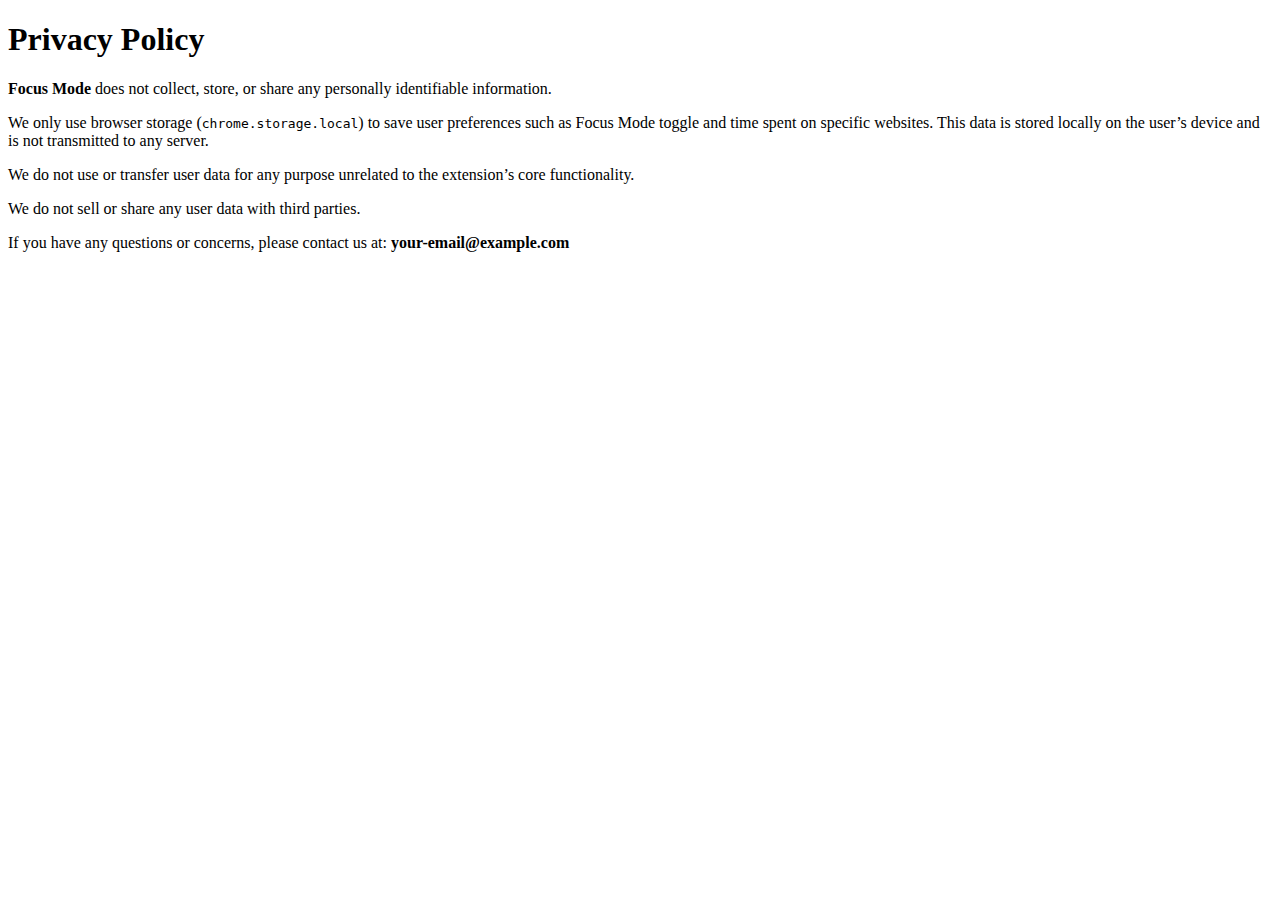
<file: index.html>
<!DOCTYPE html>
<html>
<head>
  <title>Privacy Policy – Focus Mode</title>
</head>
<body>
  <h1>Privacy Policy</h1>
  <p><strong>Focus Mode</strong> does not collect, store, or share any personally identifiable information.</p>
  <p>We only use browser storage (<code>chrome.storage.local</code>) to save user preferences such as Focus Mode toggle and time spent on specific websites. This data is stored locally on the user’s device and is not transmitted to any server.</p>
  <p>We do not use or transfer user data for any purpose unrelated to the extension’s core functionality.</p>
  <p>We do not sell or share any user data with third parties.</p>
  <p>If you have any questions or concerns, please contact us at: <strong>your-email@example.com</strong></p>
</body>
</html>
</file>
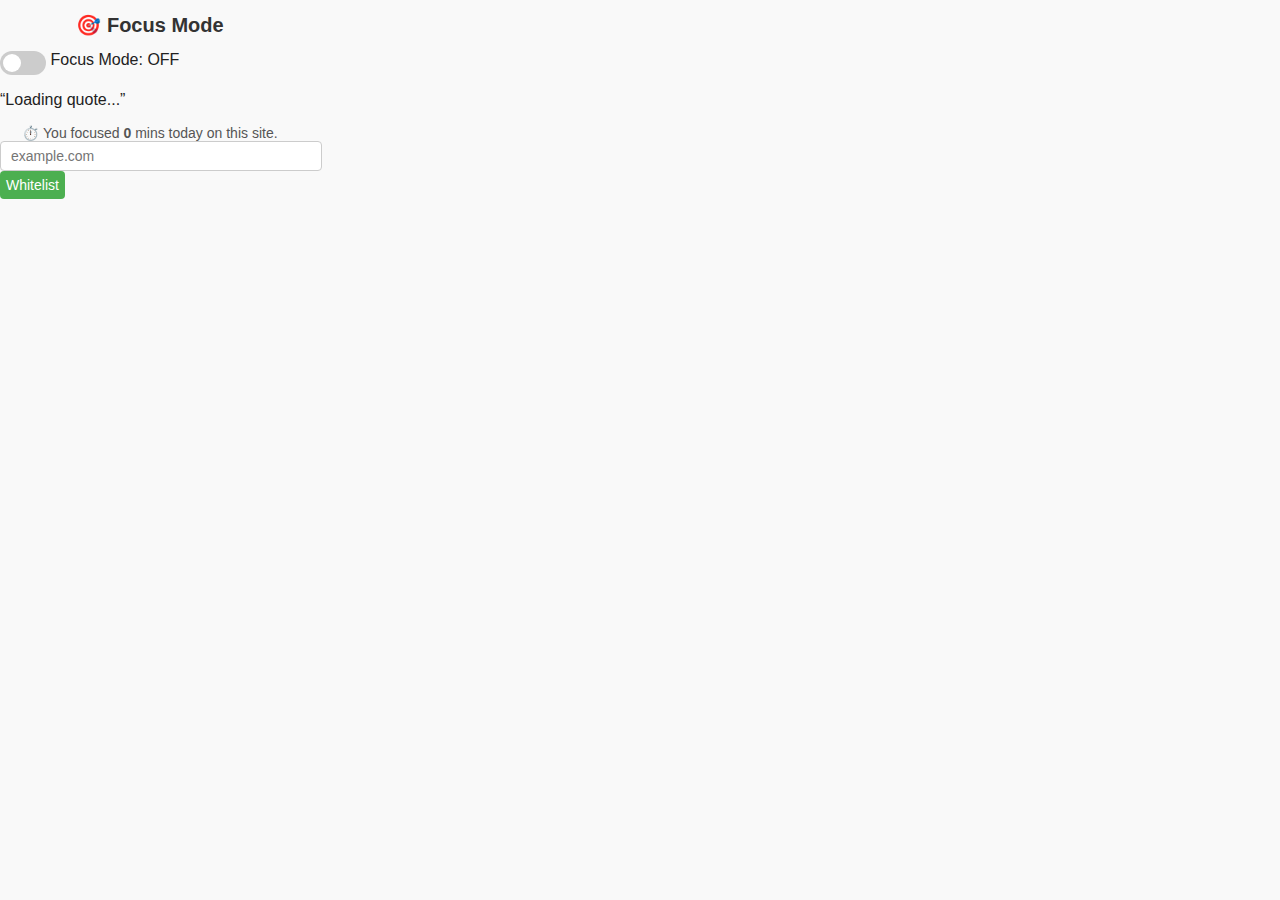
<file: popup.html>
<!DOCTYPE html>
<html lang="en">
<head>
  <meta charset="UTF-8" />
  <meta name="viewport" content="width=device-width, initial-scale=1.0"/>
  <title>Focus Mode</title>
  <link rel="stylesheet" href="styles.css" />
</head>
<body>
  <div class="container">
    <h1>🎯 Focus Mode</h1>

    <div class="status">
      <label class="switch">
        <input type="checkbox" id="toggleFocus" />
        <span class="slider round"></span>
      </label>
      <span id="statusText">Focus Mode: OFF</span>
    </div>

    <div class="quote-container">
      <p id="quote">“Loading quote...”</p>
    </div>

    <div class="time-section">
      ⏱️ You focused <strong id="focusTime">0</strong> mins today on this site.
    </div>

    <div class="whitelist">
      <input type="text" id="customDomain" placeholder="example.com" />
      <button id="addWhitelist">Whitelist</button>
    </div>
  </div>

  <script src="popup.js"></script>
</body>
</html>
</file>
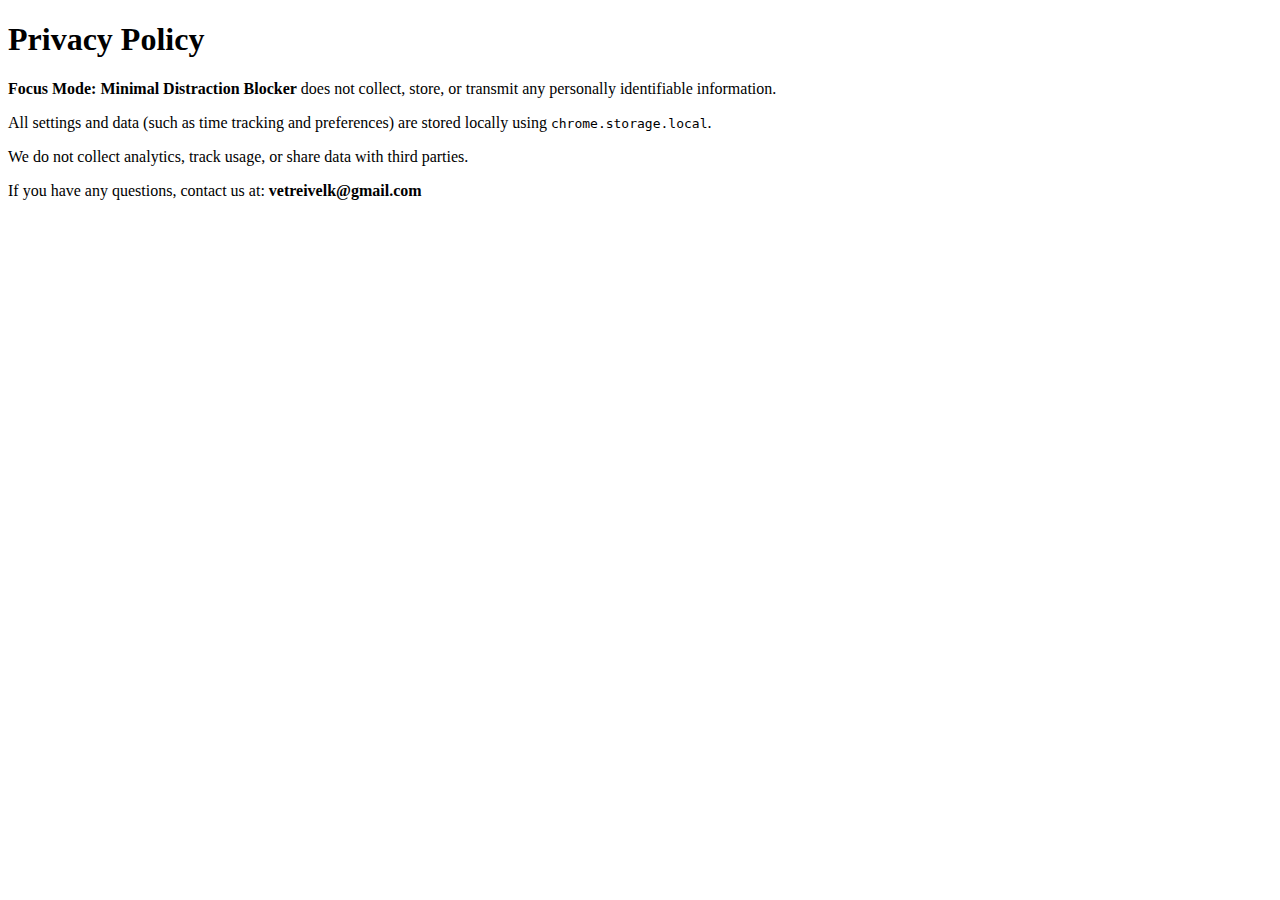
<file: privacy.html>
<!DOCTYPE html>
<html lang="en">
<head>
  <meta charset="UTF-8">
  <title>Privacy Policy – Focus Mode</title>
</head>
<body>
  <h1>Privacy Policy</h1>
  <p><strong>Focus Mode: Minimal Distraction Blocker</strong> does not collect, store, or transmit any personally identifiable information.</p>
  <p>All settings and data (such as time tracking and preferences) are stored locally using <code>chrome.storage.local</code>.</p>
  <p>We do not collect analytics, track usage, or share data with third parties.</p>
  <p>If you have any questions, contact us at: <strong>vetreivelk@gmail.com</strong></p>
</body>
</html>
</file>
<file: styles.css>
body {
    margin: 0;
    padding: 0;
    font-family: "Segoe UI", sans-serif;
    background-color: #f9f9f9;
    color: #222;
    width: 300px;
  }
  
  .popup-container {
    padding: 16px;
    display: flex;
    flex-direction: column;
    gap: 20px;
  }
  
  h1 {
    font-size: 20px;
    text-align: center;
    color: #333;
  }
  
  .section {
    display: flex;
    flex-direction: column;
    gap: 8px;
  }
  
  .quote-section blockquote {
    background: #e0f7fa;
    padding: 10px;
    border-left: 4px solid #00acc1;
    border-radius: 6px;
    font-style: italic;
    font-size: 14px;
    color: #007c91;
  }
  
  input[type="text"] {
    padding: 6px 10px;
    border-radius: 4px;
    border: 1px solid #ccc;
    font-size: 14px;
    width: 100%;
  }
  
  button {
    padding: 6px;
    background-color: #4caf50;
    color: white;
    border: none;
    border-radius: 4px;
    font-size: 14px;
    cursor: pointer;
  }
  
  button:hover {
    background-color: #388e3c;
  }
  
  #whitelistList {
    list-style-type: none;
    padding-left: 10px;
    font-size: 13px;
  }
  
  .time-section {
    font-size: 14px;
    text-align: center;
    color: #555;
  }
  
  /* Toggle Switch */
  .switch {
    position: relative;
    display: inline-block;
    width: 46px;
    height: 24px;
  }
  .switch input {
    opacity: 0;
    width: 0;
    height: 0;
  }
  .slider {
    position: absolute;
    cursor: pointer;
    top: 0; left: 0;
    right: 0; bottom: 0;
    background-color: #ccc;
    transition: .4s;
    border-radius: 24px;
  }
  .slider:before {
    position: absolute;
    content: "";
    height: 18px; width: 18px;
    left: 3px; bottom: 3px;
    background-color: white;
    transition: .4s;
    border-radius: 50%;
  }
  input:checked + .slider {
    background-color: #4caf50;
  }
  input:checked + .slider:before {
    transform: translateX(22px);
  }
</file>
